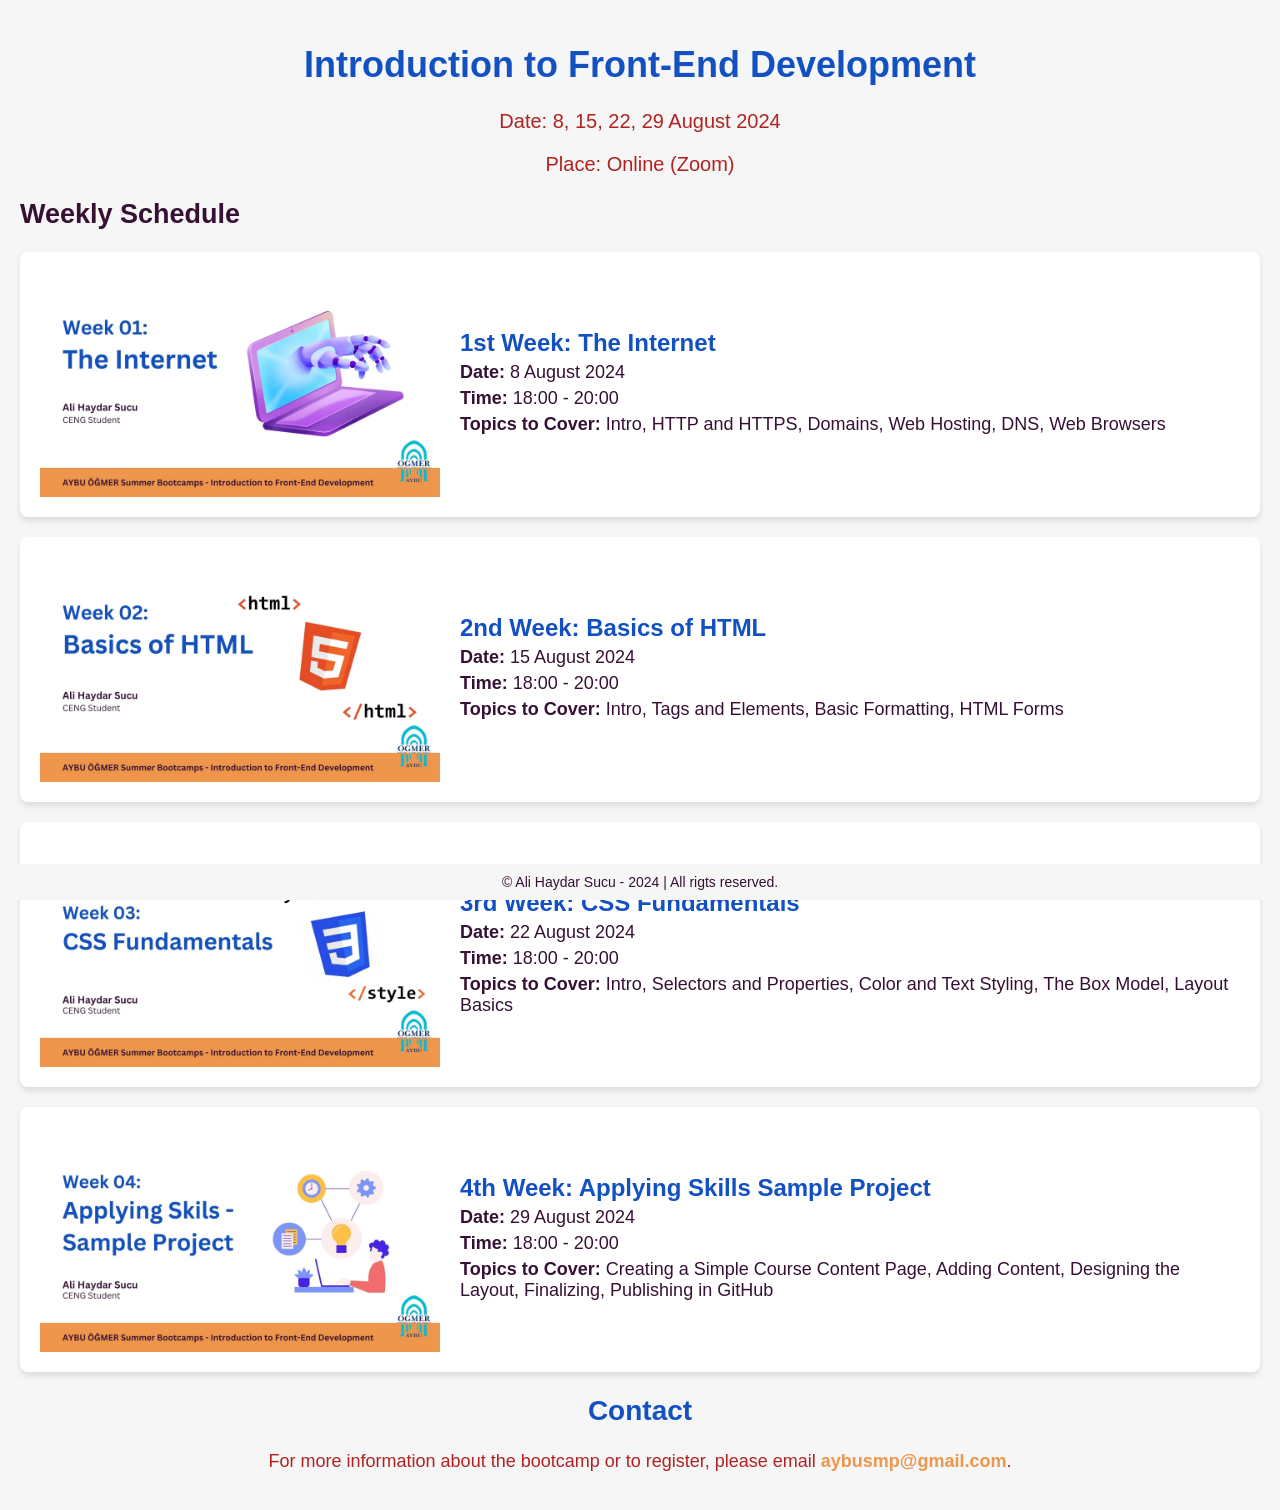
<file: index.html>
<!DOCTYPE html>
<html lang="en">
<head>
    <meta charset="UTF-8">
    <meta name="viewport" content="width=device-width, initial-scale=1.0">
    <title>Front-End Bootcamp</title>
    <link rel="stylesheet" href="event.css">
</head>
<body>
    <header>
        <h1>Introduction to Front-End Development</h1>
        <p>Date: 8, 15, 22, 29 August 2024</p>
        <p>Place: Online (Zoom)</p>
    </header>
    <section id="program">
        <h2>Weekly Schedule</h2>
        <div class="week">
            <img src="Website Images/Week 01 Introduction to Front-End Development.jpg" alt="Week 1: The Internet">
            <div class="content">
                <h3>1st Week: The Internet</h3>
                <p><strong>Date:</strong> 8 August 2024</p>
                <p><strong>Time:</strong> 18:00 - 20:00</p>
                <p><strong>Topics to Cover:</strong> Intro, HTTP and HTTPS, Domains, Web Hosting, DNS, Web Browsers</p>
            </div>
        </div>

        <div class="week">
            <img src="Website Images/Week 02 Basics of HTML.jpg" alt="Week 2: Basics of HTML">
            <div class="content">
                <h3>2nd Week: Basics of HTML</h3>
                <p><strong>Date:</strong> 15 August 2024</p>
                <p><strong>Time:</strong> 18:00 - 20:00</p>
                <p><strong>Topics to Cover:</strong> Intro, Tags and Elements, Basic Formatting, HTML Forms</p>
            </div>
        </div>

        <div class="week">
            <img src="Website Images/Week 03 CSS Fundamentals.jpg" alt="Week 3: CSS Fundamentals">
            <div class="content">
                <h3>3rd Week: CSS Fundamentals</h3>
                <p><strong>Date:</strong> 22 August 2024</p>
                <p><strong>Time:</strong> 18:00 - 20:00</p>
                <p><strong>Topics to Cover:</strong> Intro, Selectors and Properties, Color and Text Styling, The Box Model, Layout Basics</p>
            </div>
        </div>

        <div class="week">
            <img src="Website Images/Week 04 Applying Skills - Sample Project.jpg" alt="Week 1: The Internet">
            <div class="content">
                <h3>4th Week: Applying Skills Sample Project</h3>
                <p><strong>Date:</strong> 29 August 2024</p>
                <p><strong>Time:</strong> 18:00 - 20:00</p>
                <p><strong>Topics to Cover:</strong> Creating a Simple Course Content Page, Adding Content, Designing the Layout, Finalizing, Publishing in GitHub</p>
            </div>
        </div>
    </section>

    <section id="contact">
        <h2>Contact</h2>
        <p>For more information about the bootcamp or to register, please email <a href="mailto:aybusmp@gmail.com"><strong>aybusmp@gmail.com</strong></a>.</p>
    </section>

    <footer> &copy; Ali Haydar Sucu - 2024 | All rigts reserved.</footer>
</body>
</html>
</file>
<file: event.css>
* {
    box-sizing: border-box;
}

body {
    font-family: Arial, sans-serif;
    background-color: #F6F6F6;
    color: #361134;
    margin: 0;
    padding: 20px;
    font-size: 18px; 
}

header {
    text-align: center;
    margin-bottom: 20px;
}

header h1 {
    color: #1351C2;
    font-size: 36px; 
}

header p {
    color: #B22222;
    font-size: 20px; 
}

#program {
    margin-top: 20px;
}

.week {
    display: flex;
    align-items: center;
    background-color: #FFFFFF;
    margin-bottom: 20px;
    padding: 20px;
    border-radius: 8px;
    box-shadow: 0 4px 6px rgba(0, 0, 0, 0.1);
}

.week img {
    max-width: 400px; 
    max-height: 400px;
    margin-right: 20px;
}

.week .content {
    flex-grow: 1;
}

.week h3 {
    margin: 0;
    color: #1351C2;
    font-size: 24px; 
}

.week p {
    margin: 5px 0;
    font-size: 18px; 
}

#contact {
    margin-top: 20px;
    text-align: center;
}

#contact h2 {
    color: #1351C2;
    font-size: 28px; 
}

#contact p {
    color: #B22222;
    font-size: 18px; 
}

a {
    color: #EE964B;
    text-decoration: none;
    font-size: 18px; 
}

a:hover {
    text-decoration: underline;
}

footer {
    background-color: #f6f6f6;
    color: #361134; 
    text-align: center;
    padding: 10px 0;
    position: fixed; 
    left: 0;
    bottom: 0;
    width: 100%;
    font-size: 14px;
  }

/* Mobile devices (screen width less than 600px) */
@media only screen and (max-width: 600px) {
    body {
        padding: 10px;
        font-size: 16px;
    }

    header h1 {
        font-size: 28px;
    }

    header p {
        font-size: 18px;
    }

    .week {
        flex-direction: column;
        align-items: flex-start;
    }

    .week img {
        max-width: 100%;
        height: auto;
        margin-right: 0;
        margin-bottom: 20px;
    }

    .week .content {
        width: 100%;
    }

    .week h3 {
        font-size: 20px;
    }

    .week p {
        font-size: 16px;
    }

    #contact h2 {
        font-size: 24px;
    }

    #contact p {
        font-size: 16px;
    }

    footer {
        font-size: 12px;
    }
}

/* Tablet devices (screen width less than 768px) */
@media only screen and (max-width: 768px) {
    body {
        padding: 15px;
        font-size: 17px;
    }

    header h1 {
        font-size: 32px;
    }

    .week img {
        max-width: 50%;
    }

    .week h3 {
        font-size: 22px;
    }

    .week p {
        font-size: 17px;
    }

    #contact h2 {
        font-size: 26px;
    }

    footer {
        font-size: 13px;
    }
}
</file>
